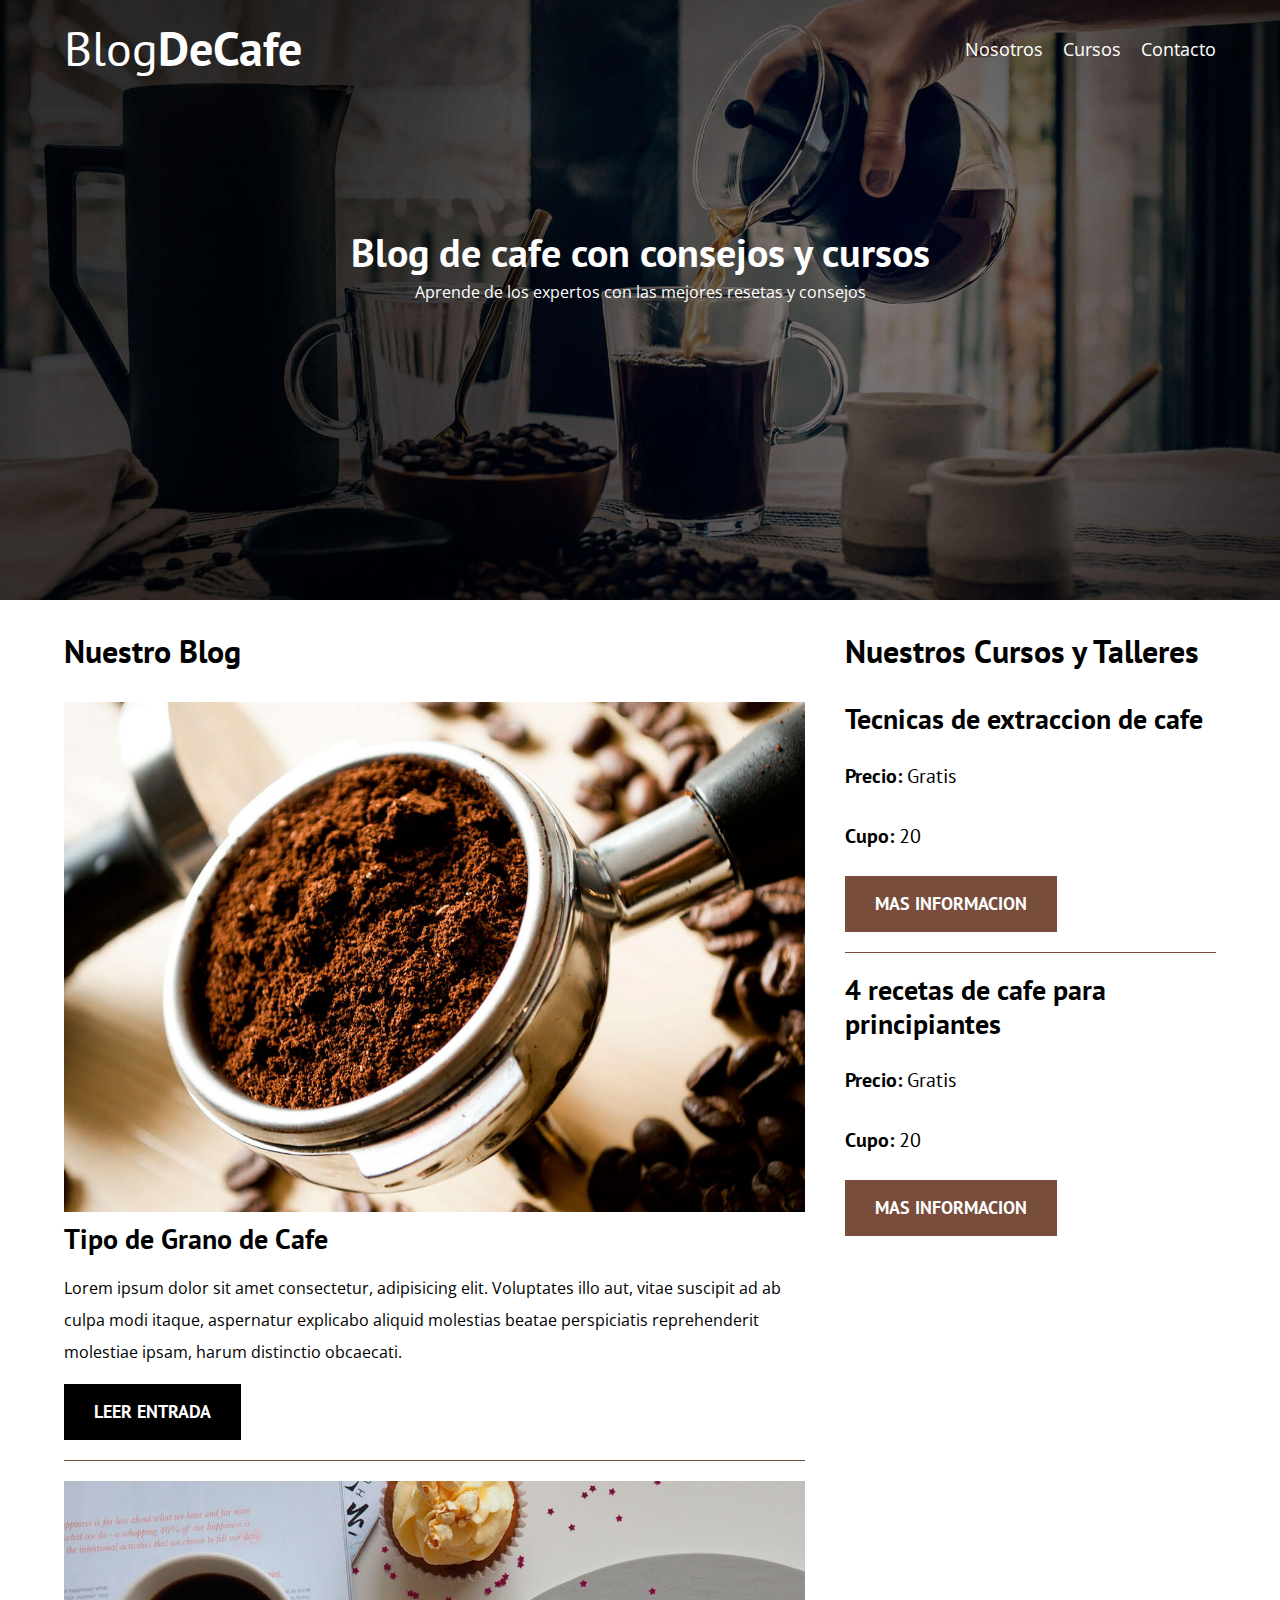
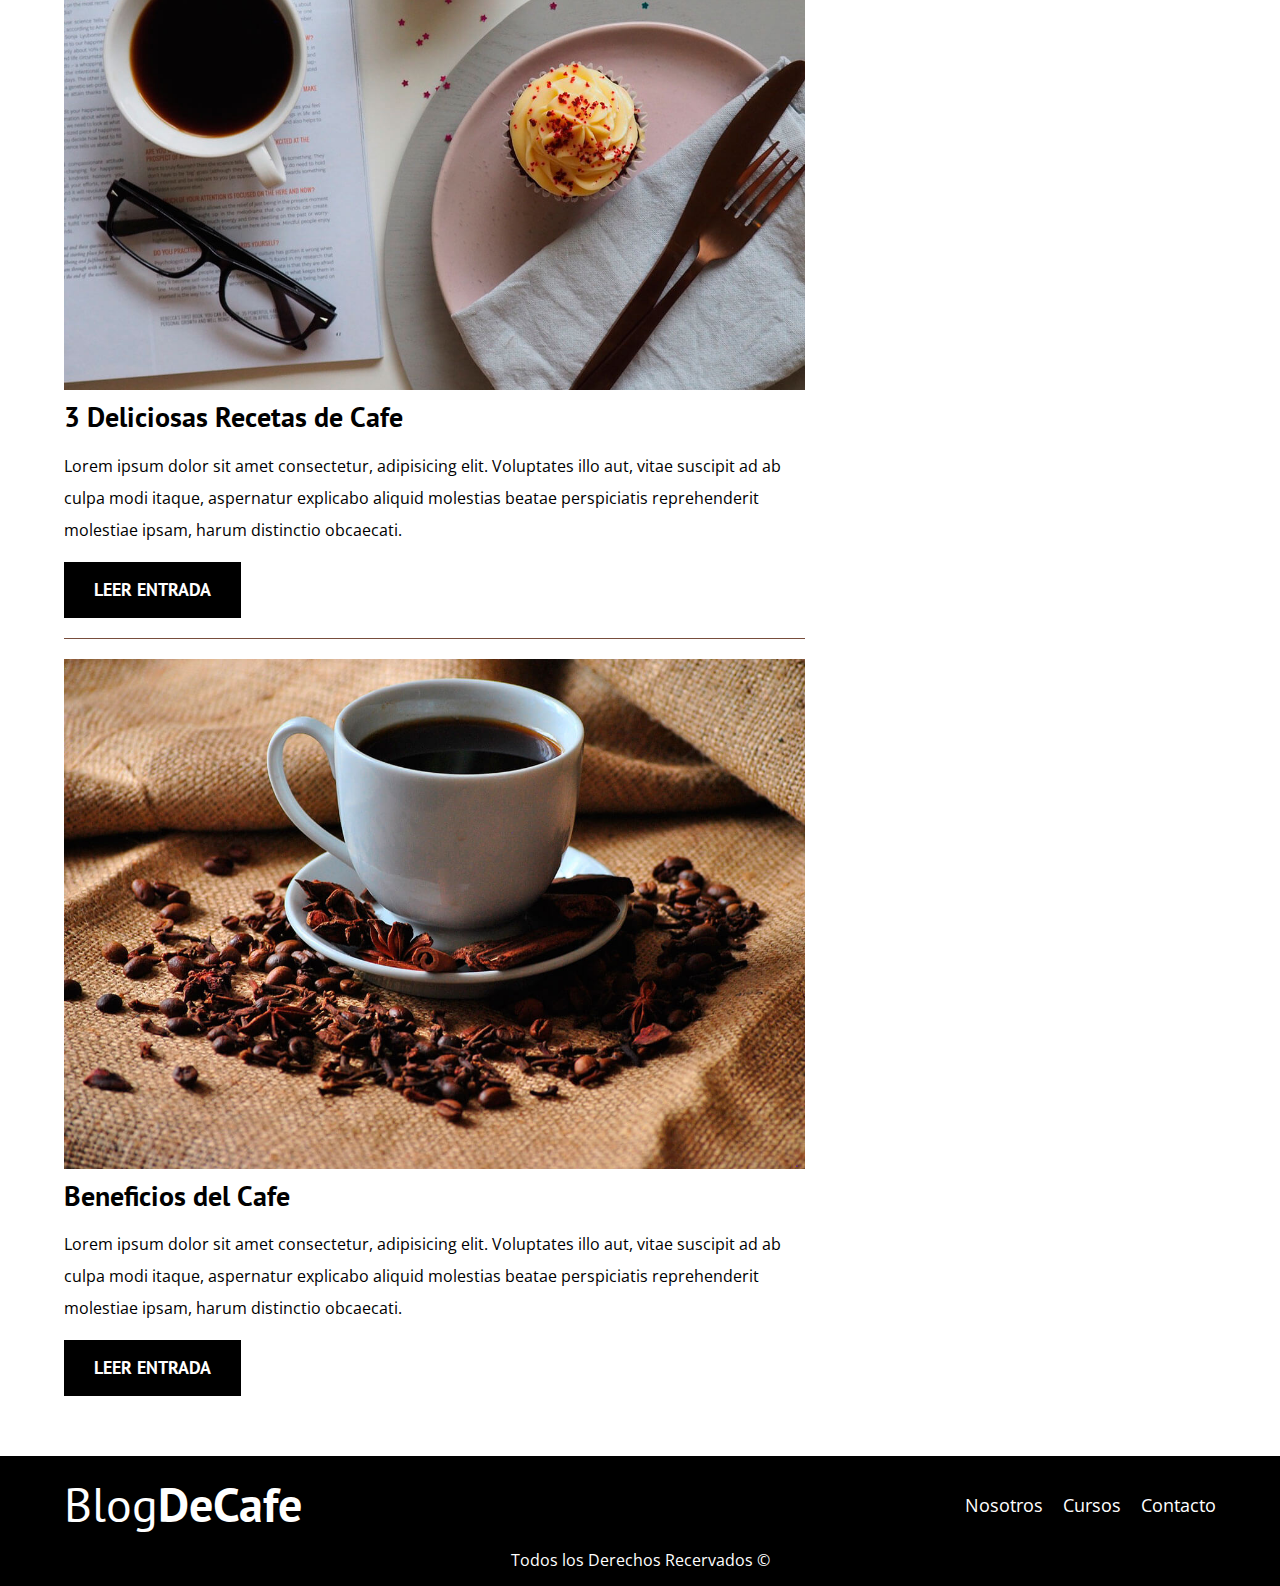
<file: index.html>
<!DOCTYPE html>
<html lang="en">
<head>
    <meta charset="UTF-8">
    <meta http-equiv="X-UA-Compatible" content="IE=edge">
    <meta name="viewport" content="width=device-width, initial-scale=1.0">
    <link rel="stylesheet" href="css/normalize.css">
    <link rel="preconnect" href="https://fonts.googleapis.com">
    <link rel="preconnect" href="https://fonts.gstatic.com" crossorigin>
    <link href="https://fonts.googleapis.com/css2?family=Open+Sans&family=PT+Sans:wght@400;700&display=swap" rel="stylesheet"> 
    <link rel="stylesheet" href="css/styles.css">
    <title>Blog de Cafe</title>
</head>
<body>
    <header class="header">
        <div class="contenedor">
            <div class="barra">
                <a href="/" class="logo">
                    <h1 class="logo__nombre no-margin centrar-texto">Blog<span class="logo__bold">DeCafe</span></h1>
                </a>
                <nav class="navegacion">
                    <a class="navegacion__enlace" href="nosotros.html">Nosotros</a>
                    <a class="navegacion__enlace" href="cursos.html">Cursos</a>
                    <a class="navegacion__enlace" href="contacto.html">Contacto</a>
                </nav><!--.navegacion-->
            </div><!--.barra-->
        </div>
        <div class="header__texto">
            <h2 class="no-margin">Blog de cafe con consejos y cursos</h2>
            <p class="no-margin">Aprende de los expertos con las mejores resetas y consejos</p>
        </div><!--.header__texto-->
    </header><!--.header-->
    <div class="contenedor contenido-principal">
        <main class="blog">
            <h3>Nuestro Blog</h3>
            <article class="entrada">
                <div class="entrada__imagen">
                    <img src="img/blog1.jpg" alt="imagen blog">
                </div><!--.entrada__imagen-->
                <div class="entrada__contenido">
                    <h4 class="no-margin">Tipo de Grano de Cafe</h4>
                    <p>Lorem ipsum dolor sit amet consectetur, adipisicing elit. Voluptates illo aut, vitae suscipit ad ab culpa modi itaque, aspernatur explicabo aliquid molestias beatae perspiciatis reprehenderit molestiae ipsam, harum distinctio obcaecati.</p>
                    <a href="entrada.html" class="btn btn--primario">Leer Entrada</a>
                </div><!--entrada__contenido-->
            </article><!--.article-->

            <article class="entrada">
                <div class="entrada__imagen">
                    <img src="img/blog2.jpg" alt="imagen blog">
                </div><!--.entrada__imagen-->
                <div class="entrada__contenido">
                    <h4 class="no-margin">3 Deliciosas Recetas de Cafe</h4>
                    <p>Lorem ipsum dolor sit amet consectetur, adipisicing elit. Voluptates illo aut, vitae suscipit ad ab culpa modi itaque, aspernatur explicabo aliquid molestias beatae perspiciatis reprehenderit molestiae ipsam, harum distinctio obcaecati.</p>
                    <a href="entrada.html" class="btn btn--primario">Leer Entrada</a>
                </div><!--entrada__contenido-->
            </article><!--.article-->

            <article class="entrada">
                <div class="entrada__imagen">
                    <img src="img/blog3.jpg" alt="imagen blog">
                </div><!--.entrada__imagen-->
                <div class="entrada__contenido">
                    <h4 class="no-margin">Beneficios del Cafe</h4>
                    <p>Lorem ipsum dolor sit amet consectetur, adipisicing elit. Voluptates illo aut, vitae suscipit ad ab culpa modi itaque, aspernatur explicabo aliquid molestias beatae perspiciatis reprehenderit molestiae ipsam, harum distinctio obcaecati.</p>
                    <a href="entrada.html" class="btn btn--primario">Leer Entrada</a>
                </div><!--entrada__contenido-->
            </article><!--.article-->
        </main><!--.blog-->
        <aside class="sidebar">
            <h3>Nuestros Cursos y Talleres</h3>

            <ul class="cursos no-padding">
                <li class="widget-cursos">
                    <h4 class="no-margin">Tecnicas de extraccion de cafe</h4>
                    <p class="widget-curso__label">Precio: <span class="widget-curso__info">Gratis</span></p>
                    <p class="widget-curso__label">Cupo: <span class="widget-curso__info">20</span></p>
                    <a href="entrada.html" class="btn btn--secundario">Mas Informacion</a>
                </li><!--.cursos-->

                <li class="widget-cursos">
                    <h4 class="no-margin">4 recetas de cafe para principiantes</h4>
                    <p class="widget-curso__label">Precio: <span class="widget-curso__info">Gratis</span></p>
                    <p class="widget-curso__label">Cupo: <span class="widget-curso__info">20</span></p>
                    <a href="entrada.html" class="btn btn--secundario">Mas Informacion</a>
                </li><!--.cursos-->
            </ul>
        </aside><!--.aside-->
    </div><!--.contenido-principal-->
    
    <footer class="footer">
        <div class="contenedor">
            <div class="barra">
                <a href="/" class="logo">
                    <h1 class="logo__nombre no-margin centrar-texto">Blog<span class="logo__bold">DeCafe</span></h1>
                </a>
                <nav class="navegacion">
                    <a class="navegacion__enlace" href="nosotros.html">Nosotros</a>
                    <a class="navegacion__enlace" href="cursos.html">Cursos</a>
                    <a class="navegacion__enlace" href="contacto.html">Contacto</a>
                </nav><!--.navegacion-->
            </div><!--.barra-->
        </div>
        <p class="copy">Todos los Derechos Recervados &copy;</p>
    </footer><!--.footer-->
</body>
</html>
</file>
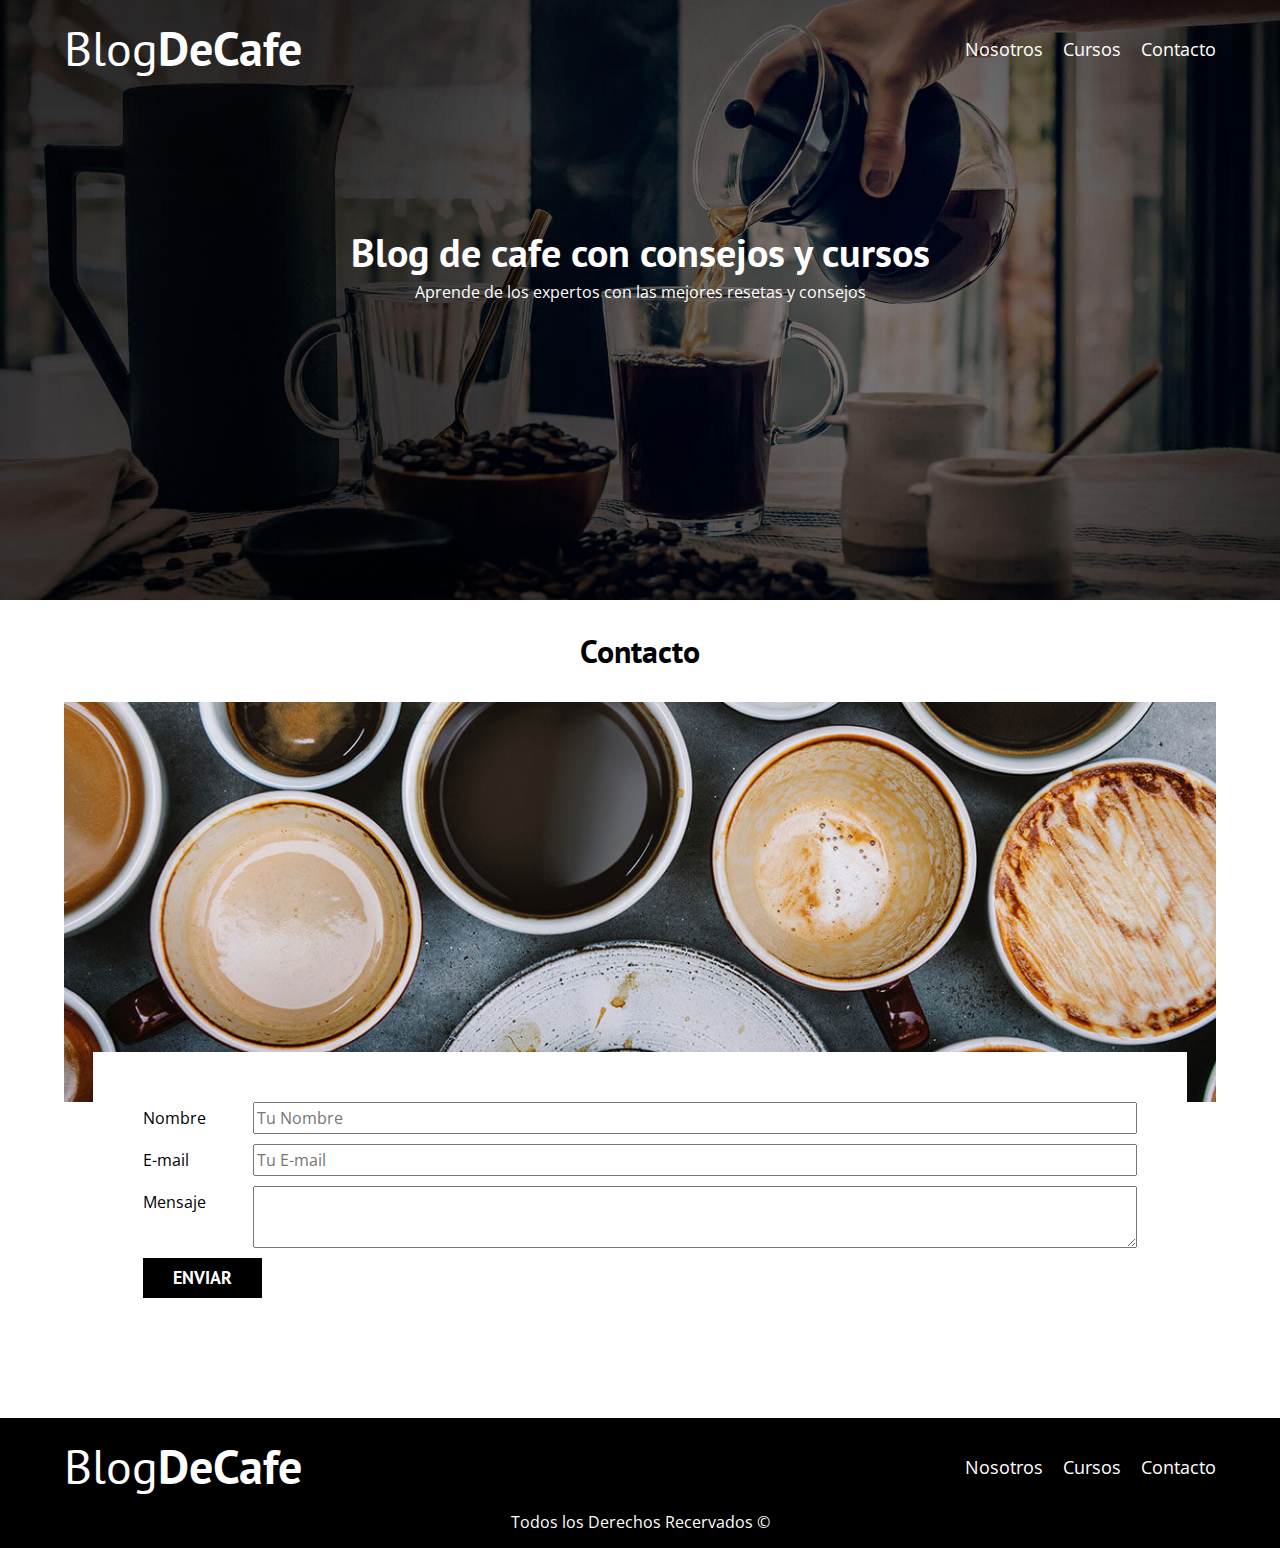
<file: contacto.html>
<!DOCTYPE html>
<html lang="en">
<head>
    <meta charset="UTF-8">
    <meta http-equiv="X-UA-Compatible" content="IE=edge">
    <meta name="viewport" content="width=device-width, initial-scale=1.0">
    <link rel="stylesheet" href="css/normalize.css">
    <link rel="preconnect" href="https://fonts.googleapis.com">
    <link rel="preconnect" href="https://fonts.gstatic.com" crossorigin>
    <link href="https://fonts.googleapis.com/css2?family=Open+Sans&family=PT+Sans:wght@400;700&display=swap" rel="stylesheet"> 
    <link rel="stylesheet" href="css/styles.css">
    <title>Blog de Cafe</title>
</head>
<body>
    <header class="header">
        <div class="contenedor">
            <div class="barra">
                <a href="/" class="logo">
                    <h1 class="logo__nombre no-margin centrar-texto">Blog<span class="logo__bold">DeCafe</span></h1>
                </a>
                <nav class="navegacion">
                    <a class="navegacion__enlace" href="nosotros.html">Nosotros</a>
                    <a class="navegacion__enlace" href="cursos.html">Cursos</a>
                    <a class="navegacion__enlace" href="contacto.html">Contacto</a>
                </nav><!--.navegacion-->
            </div><!--.barra-->
        </div>
        <div class="header__texto">
            <h2 class="no-margin">Blog de cafe con consejos y cursos</h2>
            <p class="no-margin">Aprende de los expertos con las mejores resetas y consejos</p>
        </div><!--.header__texto-->
    </header><!--.header-->

    <main class="contenedor">
        <h3 class="centrar-texto">Contacto</h3>

        <div class="contacto-bg">   
            
        </div>
        <form class="formulario">
            <div class="campo">
                <label for="nombre"> Nombre</label>
                <input class="input" id="nombre" type="text" placeholder="Tu Nombre">
            </div>
            <div class="campo">
                <label for="email"> E-mail</label>
                <input  class="input" id="email" type="email" placeholder="Tu E-mail">
            </div>
            <div class="campo">
                <label for="mensaje">Mensaje</label>
                <textarea  class="input" name="mensaje" id="mensaje" cols="20" rows="3"></textarea>
            </div>

            <div class="campo">
                <input type="submit" value="Enviar" class="btn btn--primario">
            </div>
        </form>
            
    </main><!--.contenido-principal-->

    <footer class="footer">
        <div class="contenedor">
            <div class="barra">
                <a href="/" class="logo">
                    <h1 class="logo__nombre no-margin centrar-texto">Blog<span class="logo__bold">DeCafe</span></h1>
                </a>
                <nav class="navegacion">
                    <a class="navegacion__enlace" href="nosotros.html">Nosotros</a>
                    <a class="navegacion__enlace" href="cursos.html">Cursos</a>
                    <a class="navegacion__enlace" href="contacto.html">Contacto</a>
                </nav><!--.navegacion-->
            </div><!--.barra-->
        </div>
        <p class="copy">Todos los Derechos Recervados &copy;</p>
    </footer><!--.footer-->
</body>
</html>
</file>
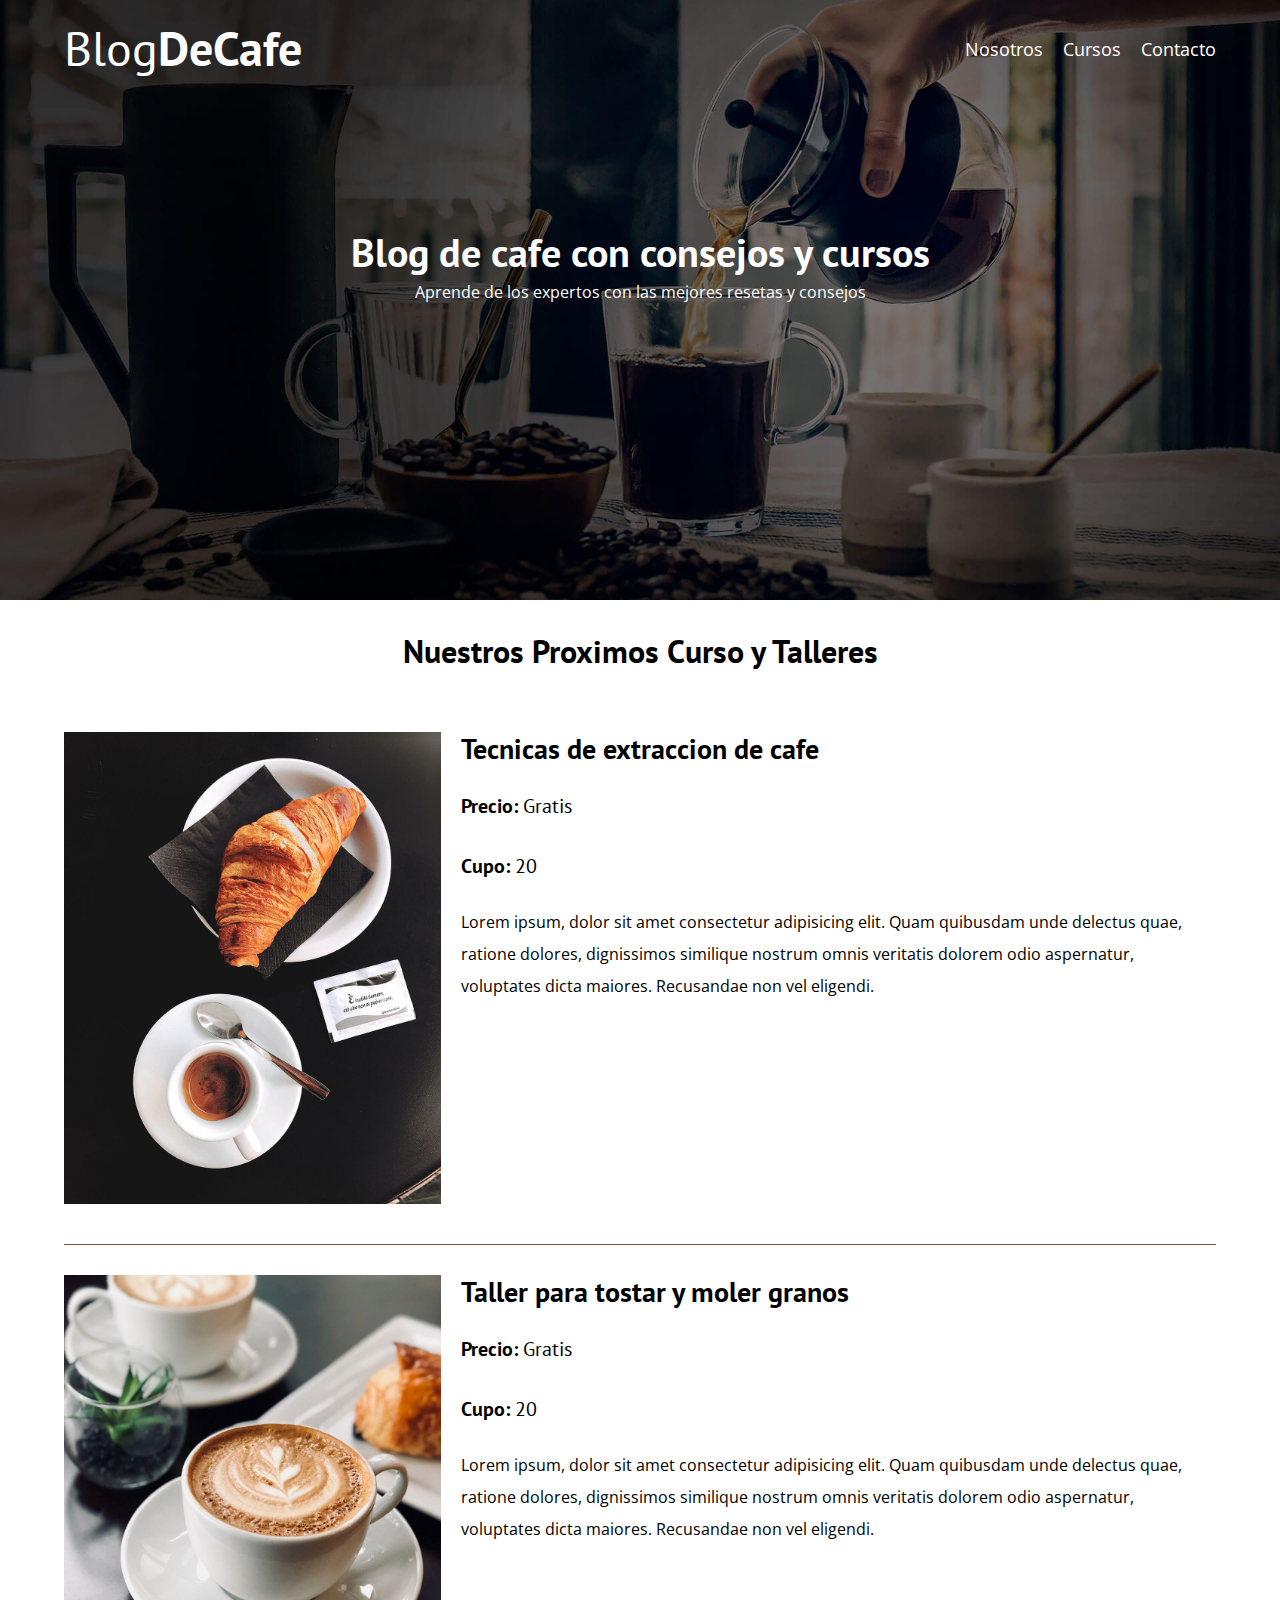
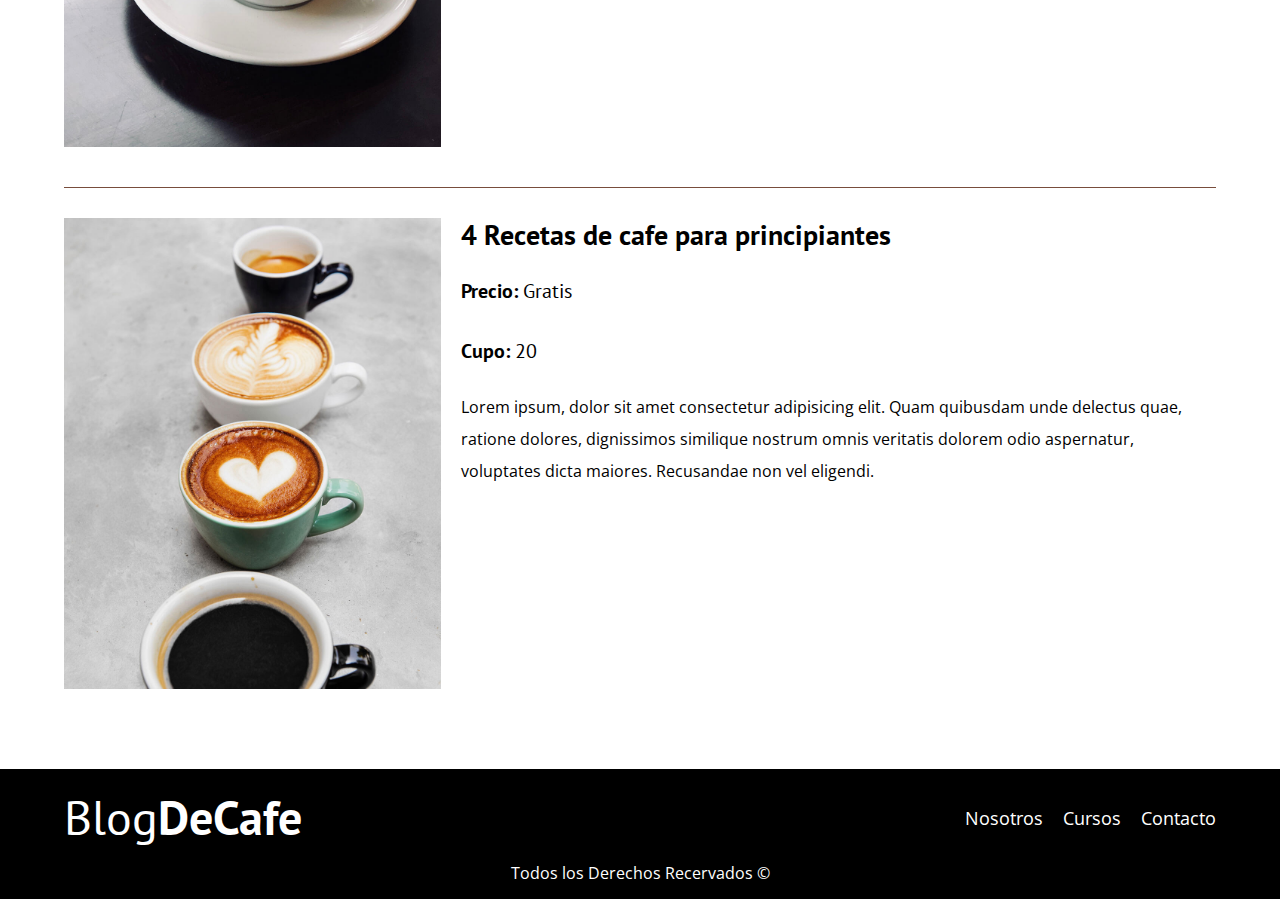
<file: cursos.html>
<!DOCTYPE html>
<html lang="en">
<head>
    <meta charset="UTF-8">
    <meta http-equiv="X-UA-Compatible" content="IE=edge">
    <meta name="viewport" content="width=device-width, initial-scale=1.0">
    <link rel="stylesheet" href="css/normalize.css">
    <link rel="preconnect" href="https://fonts.googleapis.com">
    <link rel="preconnect" href="https://fonts.gstatic.com" crossorigin>
    <link href="https://fonts.googleapis.com/css2?family=Open+Sans&family=PT+Sans:wght@400;700&display=swap" rel="stylesheet"> 
    <link rel="stylesheet" href="css/styles.css">
    <title>Blog de Cafe</title>
</head>
<body>
    <header class="header">
        <div class="contenedor">
            <div class="barra">
                <a href="/" class="logo">
                    <h1 class="logo__nombre no-margin centrar-texto">Blog<span class="logo__bold">DeCafe</span></h1>
                </a>
                <nav class="navegacion">
                    <a class="navegacion__enlace" href="nosotros.html">Nosotros</a>
                    <a class="navegacion__enlace" href="cursos.html">Cursos</a>
                    <a class="navegacion__enlace" href="contacto.html">Contacto</a>
                </nav><!--.navegacion-->
            </div><!--.barra-->
        </div>
        <div class="header__texto">
            <h2 class="no-margin">Blog de cafe con consejos y cursos</h2>
            <p class="no-margin">Aprende de los expertos con las mejores resetas y consejos</p>
        </div><!--.header__texto-->
    </header><!--.header-->

    <main class="contenedor">
        
        <h3 class="centrar-texto">Nuestros Proximos Curso y Talleres</h3>
        
        <div class="curso">
            <div class="curso__imagen">
                <img src="img/curso1.jpg" alt="imagen curso">
            </div>

            <div class="curso__informacion">
                <h4 class="no-margin">Tecnicas de extraccion de cafe</h4>
                <p class="widget-curso__label">Precio: <span class="widget-curso__info">Gratis</span></p>
                <p class="widget-curso__label">Cupo: <span class="widget-curso__info">20</span></p>
                
                <p class="curso__descripcion">
                    Lorem ipsum, dolor sit amet consectetur adipisicing elit. Quam quibusdam unde delectus quae, ratione dolores, dignissimos similique nostrum omnis veritatis dolorem odio aspernatur, voluptates dicta maiores. Recusandae non vel eligendi.
                </p>
            </div><!--.curso__informacion-->
        </div><!--.curso-->

        <div class="curso">
            <div class="curso__imagen">
                <img src="img/curso2.jpg" alt="imagen curso">
            </div>

            <div class="curso__informacion">
                <h4 class="no-margin">Taller para tostar y moler granos</h4>
                <p class="widget-curso__label">Precio: <span class="widget-curso__info">Gratis</span></p>
                <p class="widget-curso__label">Cupo: <span class="widget-curso__info">20</span></p>
                
                <p class="curso__descripcion">
                    Lorem ipsum, dolor sit amet consectetur adipisicing elit. Quam quibusdam unde delectus quae, ratione dolores, dignissimos similique nostrum omnis veritatis dolorem odio aspernatur, voluptates dicta maiores. Recusandae non vel eligendi.
                </p>
            </div><!--.curso__informacion-->
        </div><!--.curso-->
        <div class="curso">
            <div class="curso__imagen">
                <img src="img/curso3.jpg" alt="imagen curso">
            </div>

            <div class="curso__informacion">
                <h4 class="no-margin">4 Recetas de cafe para principiantes</h4>
                <p class="widget-curso__label">Precio: <span class="widget-curso__info">Gratis</span></p>
                <p class="widget-curso__label">Cupo: <span class="widget-curso__info">20</span></p>
                
                <p class="curso__descripcion">
                    Lorem ipsum, dolor sit amet consectetur adipisicing elit. Quam quibusdam unde delectus quae, ratione dolores, dignissimos similique nostrum omnis veritatis dolorem odio aspernatur, voluptates dicta maiores. Recusandae non vel eligendi.
                </p>
            </div><!--.curso__informacion-->
        </div><!--.curso-->
       
    </main><!--.contenido-principal-->

    <footer class="footer">
        <div class="contenedor">
            <div class="barra">
                <a href="/" class="logo">
                    <h1 class="logo__nombre no-margin centrar-texto">Blog<span class="logo__bold">DeCafe</span></h1>
                </a>
                <nav class="navegacion">
                    <a class="navegacion__enlace" href="nosotros.html">Nosotros</a>
                    <a class="navegacion__enlace" href="cursos.html">Cursos</a>
                    <a class="navegacion__enlace" href="contacto.html">Contacto</a>
                </nav><!--.navegacion-->
            </div><!--.barra-->
        </div>
        <p class="copy">Todos los Derechos Recervados &copy;</p>
    </footer><!--.footer-->
</body>
</html>
</file>
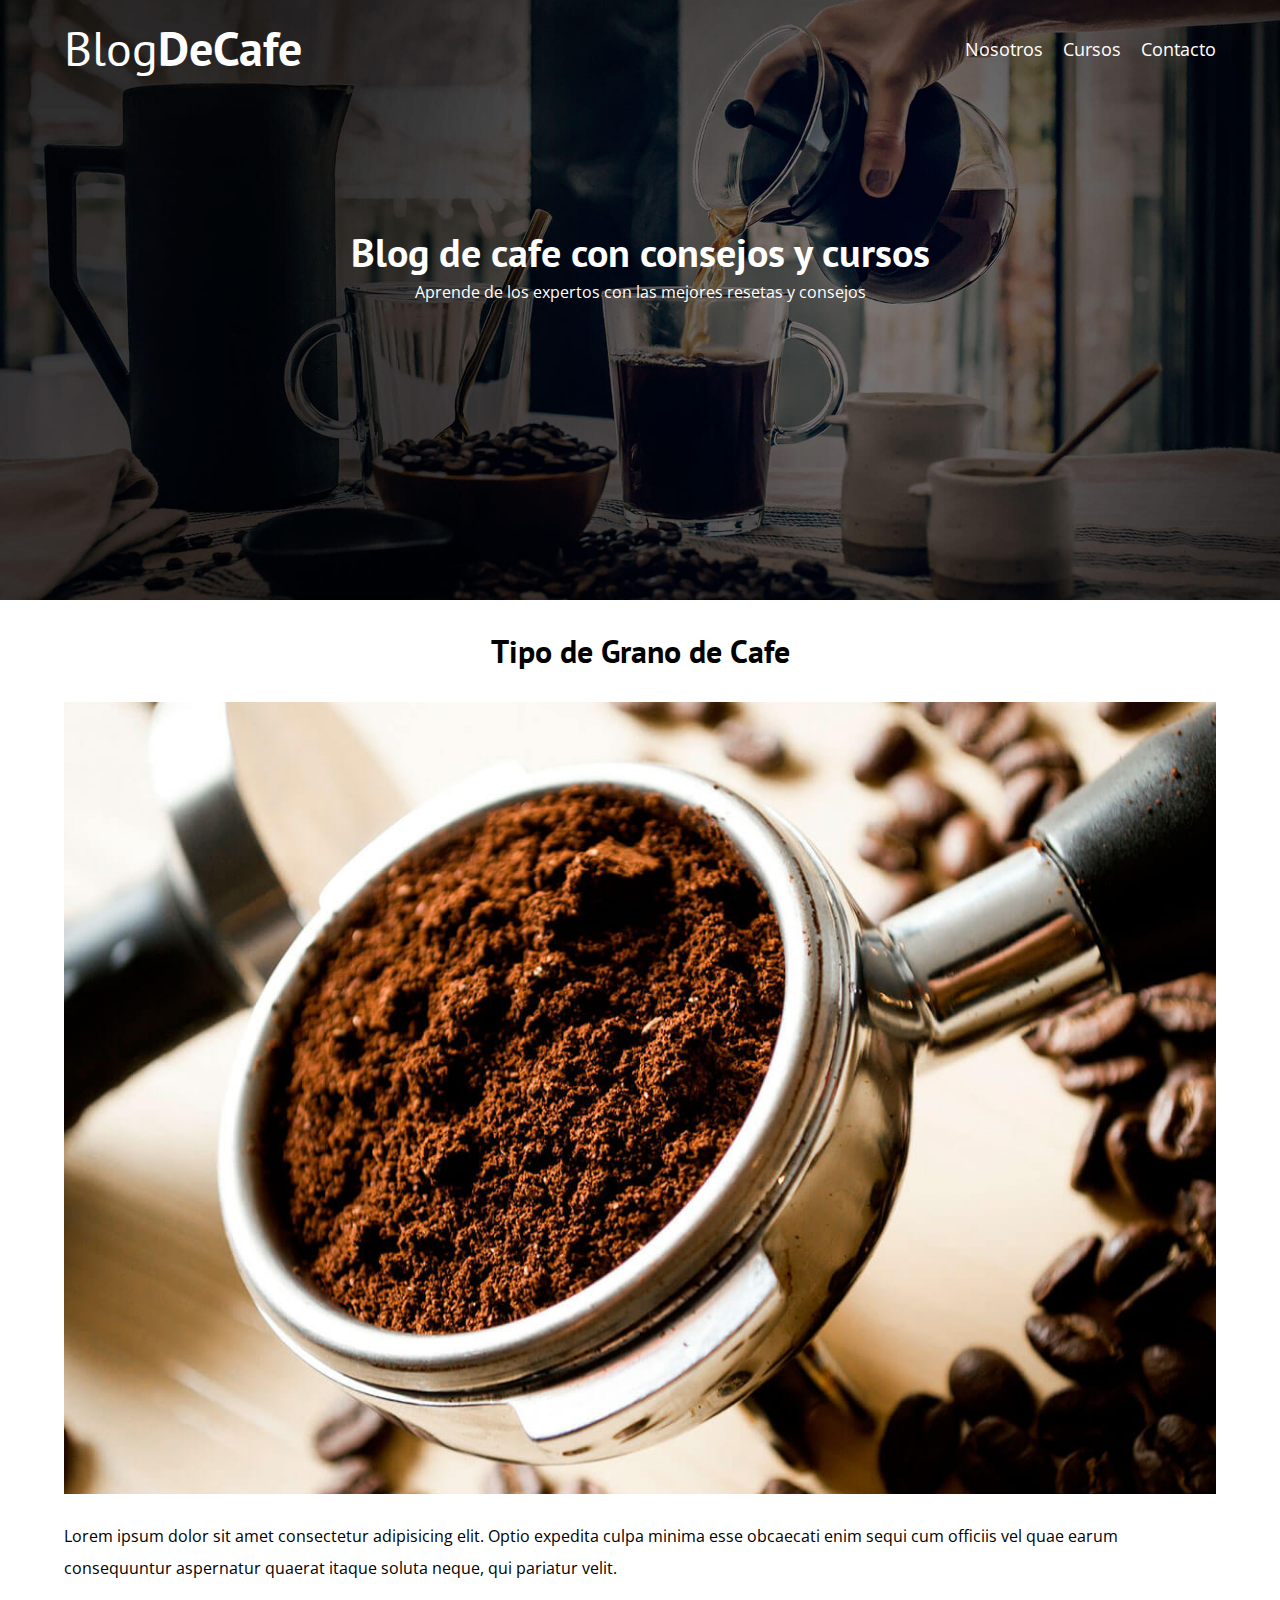
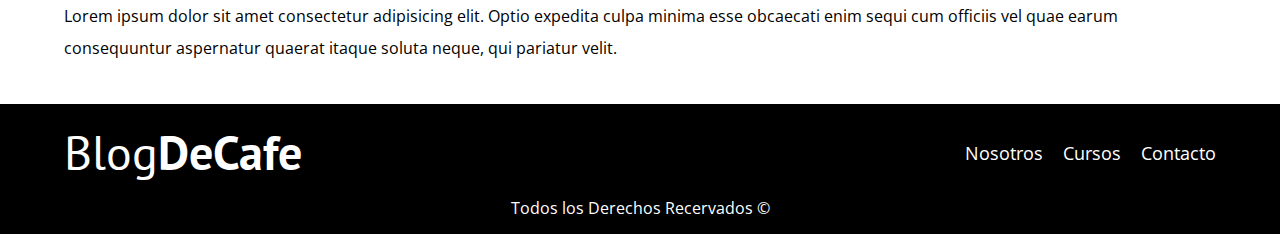
<file: entrada.html>
<!DOCTYPE html>
<html lang="en">
<head>
    <meta charset="UTF-8">
    <meta http-equiv="X-UA-Compatible" content="IE=edge">
    <meta name="viewport" content="width=device-width, initial-scale=1.0">
    <link rel="stylesheet" href="css/normalize.css">
    <link rel="preconnect" href="https://fonts.googleapis.com">
    <link rel="preconnect" href="https://fonts.gstatic.com" crossorigin>
    <link href="https://fonts.googleapis.com/css2?family=Open+Sans&family=PT+Sans:wght@400;700&display=swap" rel="stylesheet"> 
    <link rel="stylesheet" href="css/styles.css">
    <title>Blog de Cafe</title>
</head>
<body>
    <header class="header">
        <div class="contenedor">
            <div class="barra">
                <a href="/" class="logo">
                    <h1 class="logo__nombre no-margin centrar-texto">Blog<span class="logo__bold">DeCafe</span></h1>
                </a>
                <nav class="navegacion">
                    <a class="navegacion__enlace" href="nosotros.html">Nosotros</a>
                    <a class="navegacion__enlace" href="cursos.html">Cursos</a>
                    <a class="navegacion__enlace" href="contacto.html">Contacto</a>
                </nav><!--.navegacion-->
            </div><!--.barra-->
        </div>
        <div class="header__texto">
            <h2 class="no-margin">Blog de cafe con consejos y cursos</h2>
            <p class="no-margin">Aprende de los expertos con las mejores resetas y consejos</p>
        </div><!--.header__texto-->
    </header><!--.header-->

    <main class="contenedor">
        <h3 class="centrar-texto">Tipo de Grano de Cafe</h3>

        
            <div class="sobre-nosotros__imagen">
                <img src="img/blog1.jpg" alt="imagen nosotros">
            </div>
            <div class="sobre-nosotros__texto">
                <p>Lorem ipsum dolor sit amet consectetur adipisicing elit. Optio expedita culpa minima esse obcaecati enim sequi cum officiis vel quae earum consequuntur aspernatur quaerat itaque soluta neque, qui pariatur velit.</p>
                <p>Lorem ipsum dolor sit amet consectetur adipisicing elit. Optio expedita culpa minima esse obcaecati enim sequi cum officiis vel quae earum consequuntur aspernatur quaerat itaque soluta neque, qui pariatur velit.</p>
            </div>
    </main><!--.contenido-principal-->

    <footer class="footer">
        <div class="contenedor">
            <div class="barra">
                <a href="/" class="logo">
                    <h1 class="logo__nombre no-margin centrar-texto">Blog<span class="logo__bold">DeCafe</span></h1>
                </a>
                <nav class="navegacion">
                    <a class="navegacion__enlace" href="nosotros.html">Nosotros</a>
                    <a class="navegacion__enlace" href="cursos.html">Cursos</a>
                    <a class="navegacion__enlace" href="contacto.html">Contacto</a>
                </nav><!--.navegacion-->
            </div><!--.barra-->
        </div>
        <p class="copy">Todos los Derechos Recervados &copy;</p>
    </footer><!--.footer-->
</body>
</html>
</file>
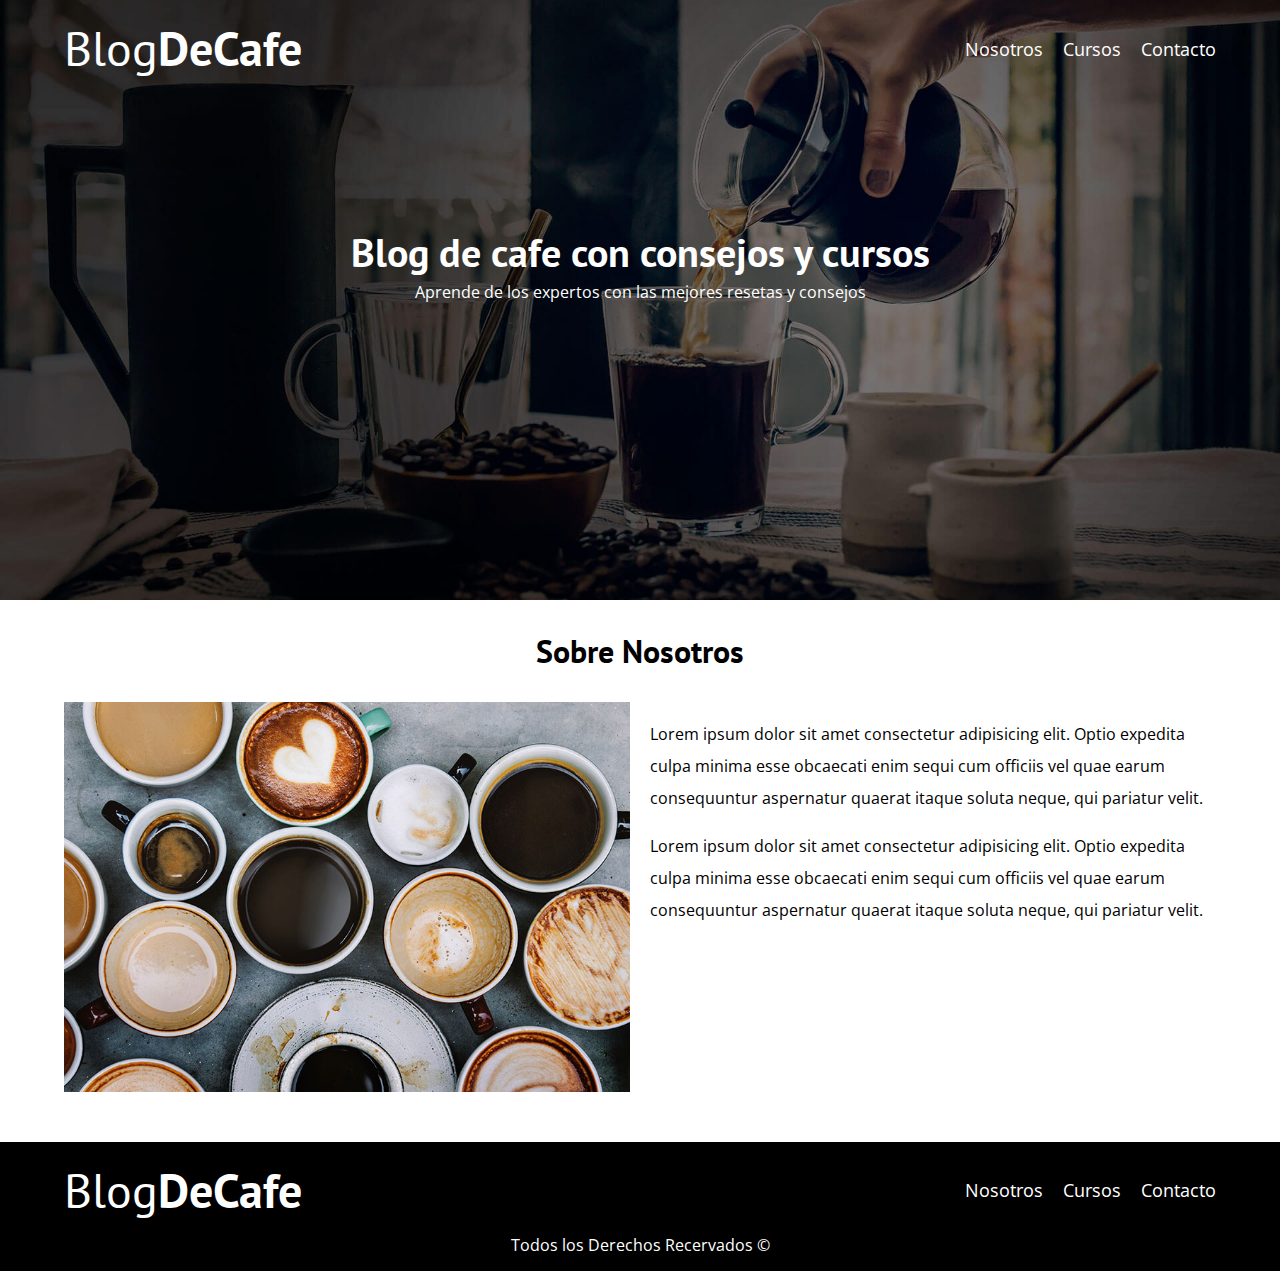
<file: nosotros.html>
<!DOCTYPE html>
<html lang="en">
<head>
    <meta charset="UTF-8">
    <meta http-equiv="X-UA-Compatible" content="IE=edge">
    <meta name="viewport" content="width=device-width, initial-scale=1.0">
    <link rel="stylesheet" href="css/normalize.css">
    <link rel="preconnect" href="https://fonts.googleapis.com">
    <link rel="preconnect" href="https://fonts.gstatic.com" crossorigin>
    <link href="https://fonts.googleapis.com/css2?family=Open+Sans&family=PT+Sans:wght@400;700&display=swap" rel="stylesheet"> 
    <link rel="stylesheet" href="css/styles.css">
    <title>Blog de Cafe</title>
</head>
<body>
    <header class="header">
        <div class="contenedor">
            <div class="barra">
                <a href="/" class="logo">
                    <h1 class="logo__nombre no-margin centrar-texto">Blog<span class="logo__bold">DeCafe</span></h1>
                </a>
                <nav class="navegacion">
                    <a class="navegacion__enlace" href="nosotros.html">Nosotros</a>
                    <a class="navegacion__enlace" href="cursos.html">Cursos</a>
                    <a class="navegacion__enlace" href="contacto.html">Contacto</a>
                </nav><!--.navegacion-->
            </div><!--.barra-->
        </div>
        <div class="header__texto">
            <h2 class="no-margin">Blog de cafe con consejos y cursos</h2>
            <p class="no-margin">Aprende de los expertos con las mejores resetas y consejos</p>
        </div><!--.header__texto-->
    </header><!--.header-->

    <main class="contenedor">
        <h3 class="centrar-texto">Sobre Nosotros</h3>

        <div class="sobre-nosotros">
            <div class="sobre-nosotros__imagen">
                <img src="img/nosotros.jpg" alt="imagen nosotros">
            </div>
            <div class="sobre-nosotros__texto">
                <p>Lorem ipsum dolor sit amet consectetur adipisicing elit. Optio expedita culpa minima esse obcaecati enim sequi cum officiis vel quae earum consequuntur aspernatur quaerat itaque soluta neque, qui pariatur velit.</p>
                <p>Lorem ipsum dolor sit amet consectetur adipisicing elit. Optio expedita culpa minima esse obcaecati enim sequi cum officiis vel quae earum consequuntur aspernatur quaerat itaque soluta neque, qui pariatur velit.</p>
            </div>
        </div>
    </main><!--.contenido-principal-->

    <footer class="footer">
        <div class="contenedor">
            <div class="barra">
                <a href="/" class="logo">
                    <h1 class="logo__nombre no-margin centrar-texto">Blog<span class="logo__bold">DeCafe</span></h1>
                </a>
                <nav class="navegacion">
                    <a class="navegacion__enlace" href="nosotros.html">Nosotros</a>
                    <a class="navegacion__enlace" href="cursos.html">Cursos</a>
                    <a class="navegacion__enlace" href="contacto.html">Contacto</a>
                </nav><!--.navegacion-->
            </div><!--.barra-->
        </div>
        <p class="copy">Todos los Derechos Recervados &copy;</p>
    </footer><!--.footer-->
</body>
</html>
</file>
<file: css/styles.css>
:root{
    /*Fuentes*/
    --fuenteParrafos: 'Open Sans', sans-serif;
    --fuenteHeading: 'PT Sans', sans-serif;

    /*colores*/
    --primario: #784d3c;
    --blanco: white;
    --negro: black;
}

html{
    box-sizing: border-box;
    font-size: 62.5%;
}

*,
*:before,
*:after{
    box-sizing: inherit;
}

body{
    font-family: var(--fuenteParrafos);
    font-size: 1.6rem;
    line-height: 2;
}

/*globales*/
.contenedor{
    max-width: 120rem;
    width: 90%;
    width: min(90%, 120rem);/*forma nueva*/
    margin: 0 auto;
}

a{
    text-decoration: none;
}

h1,h2,h3,h4{
    font-family: var(--fuenteHeading);
    line-height: 1.2;
}

h1{
    font-size: 4.8rem;
}
h2{
    font-size: 4rem;
}
h3{
    font-size: 3.2rem;
}
h4{
    font-size: 2.8rem;
}

img{
    max-width: 100%;
}

/*utilidades*/
.no-margin{
    margin: 0;
}

.no-padding{
    padding: 0;
}

.centrar-texto{
    text-align: center;
}

/*header*/
.header{
    background-image: url(../img/banner.jpg);
    height: 60rem;
    background-size: cover;
    background-repeat: no-repeat;
    background-position: center center;
}

.header__texto{
    text-align: center;
    color: var(--blanco);
    margin-top: 5rem;
}

.logo{
    color: var(--blanco);
}

.logo__nombre{
    font-weight: normal;
}

.logo__bold{
    font-weight: bold;
}

.navegacion__enlace{
    display: block;
    text-align: center;
    color: var(--blanco);
    font-size: 1.8rem;
}

.entrada{
    border-bottom: .1rem solid var(--primario);
    margin-bottom: 2rem;
}
.entrada:last-of-type{
    border: none;
    margin: 0;
}

.btn{
    display: block;
    text-transform: uppercase;
    color: var(--blanco);
    text-align: center;
    font-weight: bold;
    padding: 1rem 3rem;
    margin-bottom: 2rem;
    font-family: var(--fuenteHeading);
    font-size: 1.8rem;
}

.btn--primario{
    background-color: var(--negro);
}

.btn--secundario{
    background-color: var(--primario);
}
.cursos{
    list-style: none;
}


.widget-cursos{
    border-bottom: .1rem solid var(--primario);
    margin-bottom: 2rem;
}

.widget-cursos:last-of-type{
    border:none;
    margin:0;
}

.widget-curso__label{
    font-family: var(--fuenteHeading);
    font-weight: bold;

}

.widget-curso__info{
    font-weight: normal;
}

.widget-curso__label,
.widget-curso__info{
    font-size: 2rem;
}

.footer{
    background-color: var(--negro);
    margin-top: 4rem;
}
.copy{
    color: var(--blanco);
    text-align: center;
    margin: 0;
    padding: 1rem;
}

.barra{
    padding-top: 2rem;
}

/*cursos*/
.curso{
    padding: 3rem 0;
    border-bottom: .1rem solid var(--primario);
}

.curso:last-of-type{
    border: none;
}

/*contacto*/
.contacto-bg{
    background-image: url(../img/contacto.jpg);
    height: 40rem;
    background-size: cover;
}

.formulario{
    background-color: var(--blanco);
    margin: -5rem auto 0 auto;
    width: 95%;
    padding: 5rem;
}
.campo{
    display: flex;
    margin-bottom: 1rem;
    gap: 2rem;
}
.campo input[type="submit"]{
    border: none;
    cursor: pointer;
}
.campo .input{
    flex: 1;
}
.campo label{
    flex: 0 0 9rem;
}



@media (min-width: 768px){ 
    .navegacion{
        display: flex;
        gap: 2rem;
    }

    .barra{
        display: flex;
        justify-content: space-between;
        align-items: center;
    }

    .header__texto{
        margin-top: 15rem;
    }

    .contenido-principal{
        display: grid;
        grid-template-columns: 2fr 1fr;
        column-gap: 4rem;
    }
    .btn{
       display: inline-block; 
    }

    /*sobre nosotros*/
    .sobre-nosotros{
        display:grid;
        grid-template-columns: repeat(2,1fr);
        column-gap: 2rem;
    }

    /*cursos*/
    .curso{
        display: grid;
        grid-template-columns: 1fr 2fr;
        column-gap: 2rem;
    }
}
</file>
